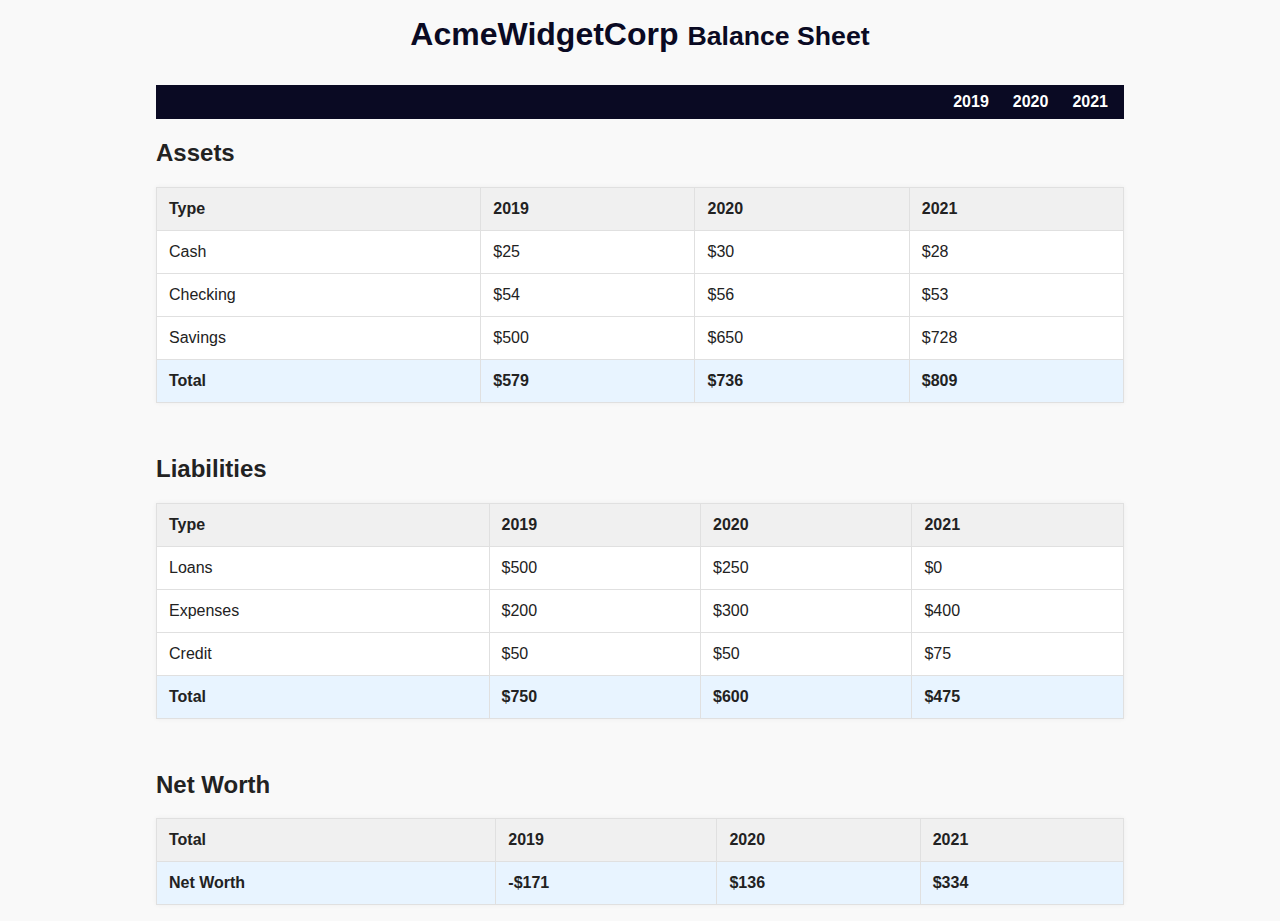
<file: balance-sheet/index.html>
<!-- index.html -->
<!DOCTYPE html>
<html lang="en">
  <head>
    <meta charset="UTF-8" />
    <meta name="viewport" content="width=device-width, initial-scale=1.0" />
    <title>Balance Sheet</title>
    <link rel="stylesheet" href="styles.css" />
  </head>
  <body>
    <main class="container">
      <header>
        <h1>
          <span>AcmeWidgetCorp</span>
          <small>Balance Sheet</small>
        </h1>
      </header>

      <div id="years" aria-hidden="true">
        <span>2019</span>
        <span>2020</span>
        <span class="current">2021</span>
      </div>

      <section class="tables">
        <article class="table-section">
          <h2>Assets</h2>
          <table>
            <thead>
              <tr>
                <th>Type</th>
                <th>2019</th>
                <th>2020</th>
                <th>2021</th>
              </tr>
            </thead>
            <tbody>
              <tr>
                <td>Cash</td>
                <td>$25</td>
                <td>$30</td>
                <td>$28</td>
              </tr>
              <tr>
                <td>Checking</td>
                <td>$54</td>
                <td>$56</td>
                <td>$53</td>
              </tr>
              <tr>
                <td>Savings</td>
                <td>$500</td>
                <td>$650</td>
                <td>$728</td>
              </tr>
              <tr class="total">
                <td>Total</td>
                <td>$579</td>
                <td>$736</td>
                <td>$809</td>
              </tr>
            </tbody>
          </table>
        </article>

        <article class="table-section">
          <h2>Liabilities</h2>
          <table>
            <thead>
              <tr>
                <th>Type</th>
                <th>2019</th>
                <th>2020</th>
                <th>2021</th>
              </tr>
            </thead>
            <tbody>
              <tr>
                <td>Loans</td>
                <td>$500</td>
                <td>$250</td>
                <td>$0</td>
              </tr>
              <tr>
                <td>Expenses</td>
                <td>$200</td>
                <td>$300</td>
                <td>$400</td>
              </tr>
              <tr>
                <td>Credit</td>
                <td>$50</td>
                <td>$50</td>
                <td>$75</td>
              </tr>
              <tr class="total">
                <td>Total</td>
                <td>$750</td>
                <td>$600</td>
                <td>$475</td>
              </tr>
            </tbody>
          </table>
        </article>

        <article class="table-section">
          <h2>Net Worth</h2>
          <table>
            <thead>
              <tr>
                <th>Total</th>
                <th>2019</th>
                <th>2020</th>
                <th>2021</th>
              </tr>
            </thead>
            <tbody>
              <tr class="total">
                <td>Net Worth</td>
                <td>-$171</td>
                <td>$136</td>
                <td>$334</td>
              </tr>
            </tbody>
          </table>
        </article>
      </section>
    </main>
  </body>
</html>
</file>
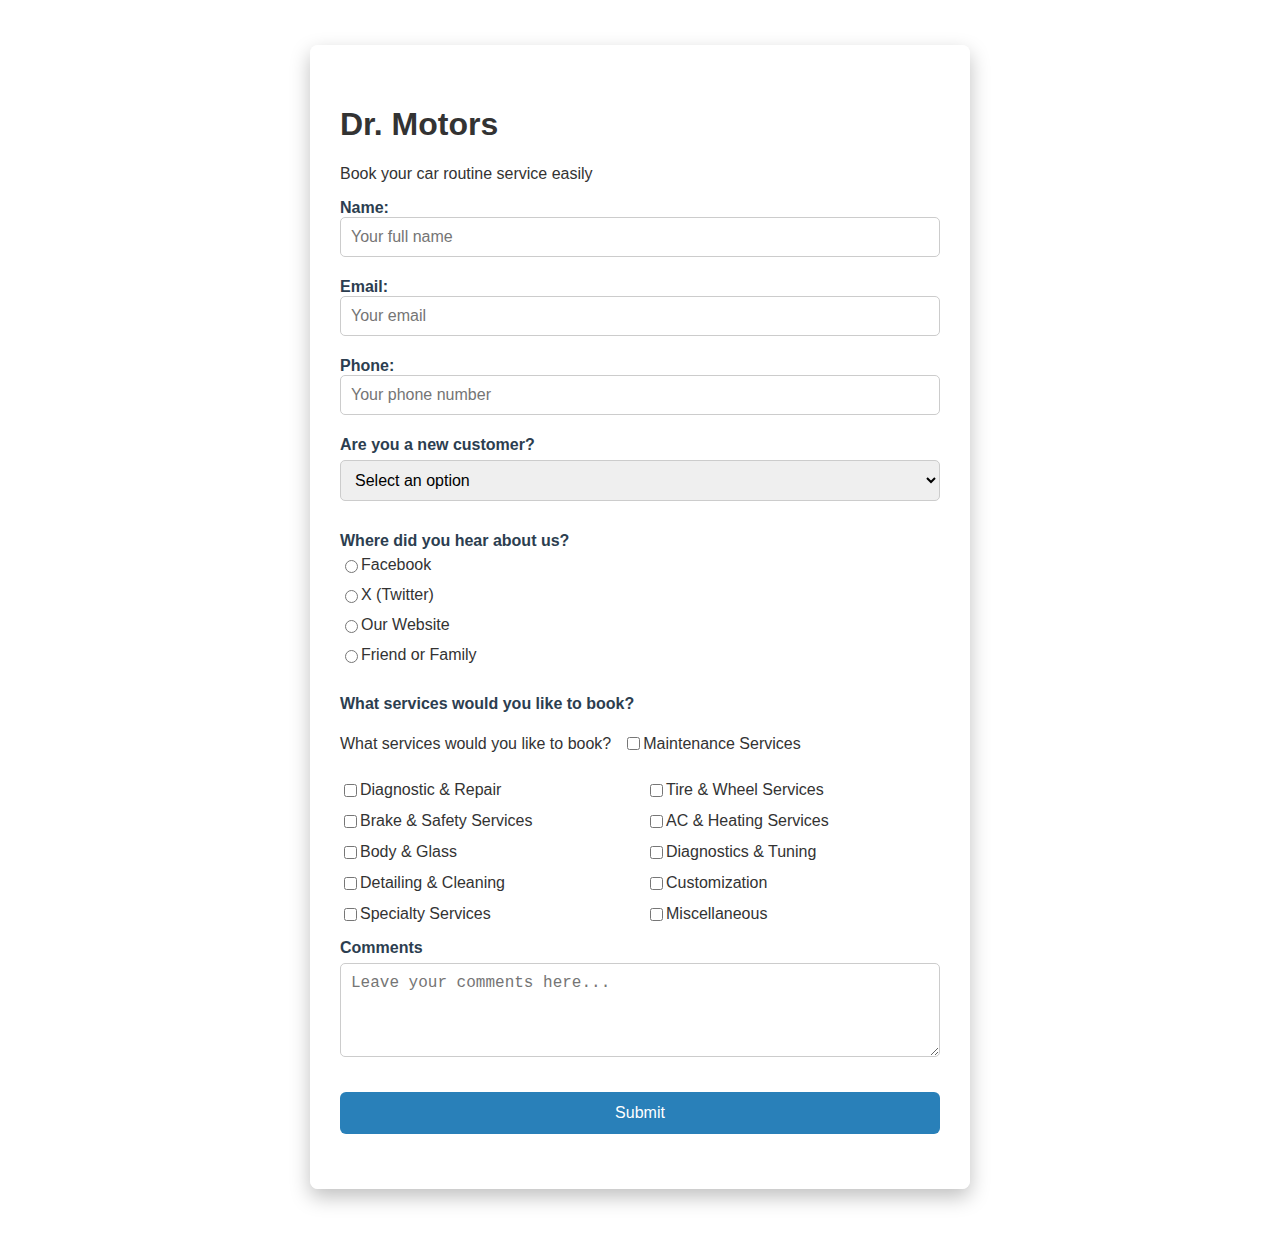
<file: booking-form/index.html>
<!DOCTYPE html>
<html lang="en">
  <head>
    <meta charset="UTF-8" />
    <meta name="viewport" content="width=device-width, initial-scale=1.0" />
    <title>Dr. Motors</title>
    <link rel="stylesheet" href="styles.css" />
  </head>
  <body>
    <main>
      <h1 id="title">Dr. Motors</h1>
      <p id="description">Book your car routine service easily</p>
      <form id="survey-form">
        <div class="form-part">
          <label for="name" id="name-label"
            >Name:
            <input
              type="text"
              id="name"
              name="name"
              required
              placeholder="Your full name"
            />
          </label>
        </div>
        <div class="form-part">
          <label for="email" id="email-label"
            >Email:
            <input
              type="email"
              id="email"
              name="email"
              required
              placeholder="Your email"
            />
          </label>
        </div>
        <div class="form-part">
          <label for="number" id="number-label"
            >Phone:
            <input
              type="tel"
              id="number"
              name="number"
              maxlength="15"
              placeholder="Your phone number"
            />
          </label>
        </div>
        <div class="form-part">
          <label for="dropdown">Are you a new customer?</label>
          <select id="dropdown" name="new-customer" required>
            <option disabled selected value="">Select an option</option>
            <option value="yes">Yes</option>
            <option value="no">No</option>
          </select>
        </div>
        <!-- For the radio buttons: -->
        <div class="form-part">
          <p>Where did you hear about us?</p>
          <div class="radio-group">
            <label
              ><input name="know-aboutus" value="facebook" type="radio" />
              Facebook</label
            >
            <label
              ><input name="know-aboutus" value="x" type="radio" /> X
              (Twitter)</label
            >
            <label
              ><input name="know-aboutus" value="website" type="radio" /> Our
              Website</label
            >
            <label
              ><input name="know-aboutus" value="friend" type="radio" /> Friend
              or Family</label
            >
          </div>
        </div>
        <!-- For the checkboxes: -->
        <div class="form-part">
          <p>What services would you like to book?</p>
          <div class="checkbox-group">
            <p>What services would you like to book?</p>
            <label
              ><input name="services" value="maintenance" type="checkbox" />
              Maintenance Services</label
            >
            <label
              ><input name="services" value="repair" type="checkbox" />
              Diagnostic & Repair</label
            >
            <label
              ><input name="services" value="tires" type="checkbox" /> Tire &
              Wheel Services</label
            >
            <label
              ><input name="services" value="brake" type="checkbox" /> Brake &
              Safety Services</label
            >
            <label
              ><input name="services" value="conditioning" type="checkbox" /> AC
              & Heating Services</label
            >
            <label
              ><input name="services" value="bodyglass" type="checkbox" /> Body
              & Glass</label
            >
            <label
              ><input name="services" value="tuning" type="checkbox" />
              Diagnostics & Tuning</label
            >
            <label
              ><input name="services" value="cleaning" type="checkbox" />
              Detailing & Cleaning</label
            >
            <label
              ><input name="services" value="customization" type="checkbox" />
              Customization</label
            >
            <label
              ><input name="services" value="specialty" type="checkbox" />
              Specialty Services</label
            >
            <label
              ><input name="services" value="misc" type="checkbox" />
              Miscellaneous</label
            >
          </div>
        </div>
        <div class="form-part">
          <label for="comments">Comments</label>
          <textarea
            name="comments"
            id="comments"
            rows="4"
            placeholder="Leave your comments here..."
          ></textarea>
        </div>
        <div class="form-part">
          <button id="submit" type="submit">Submit</button>
        </div>
      </form>
    </main>
  </body>
</html>
</file>
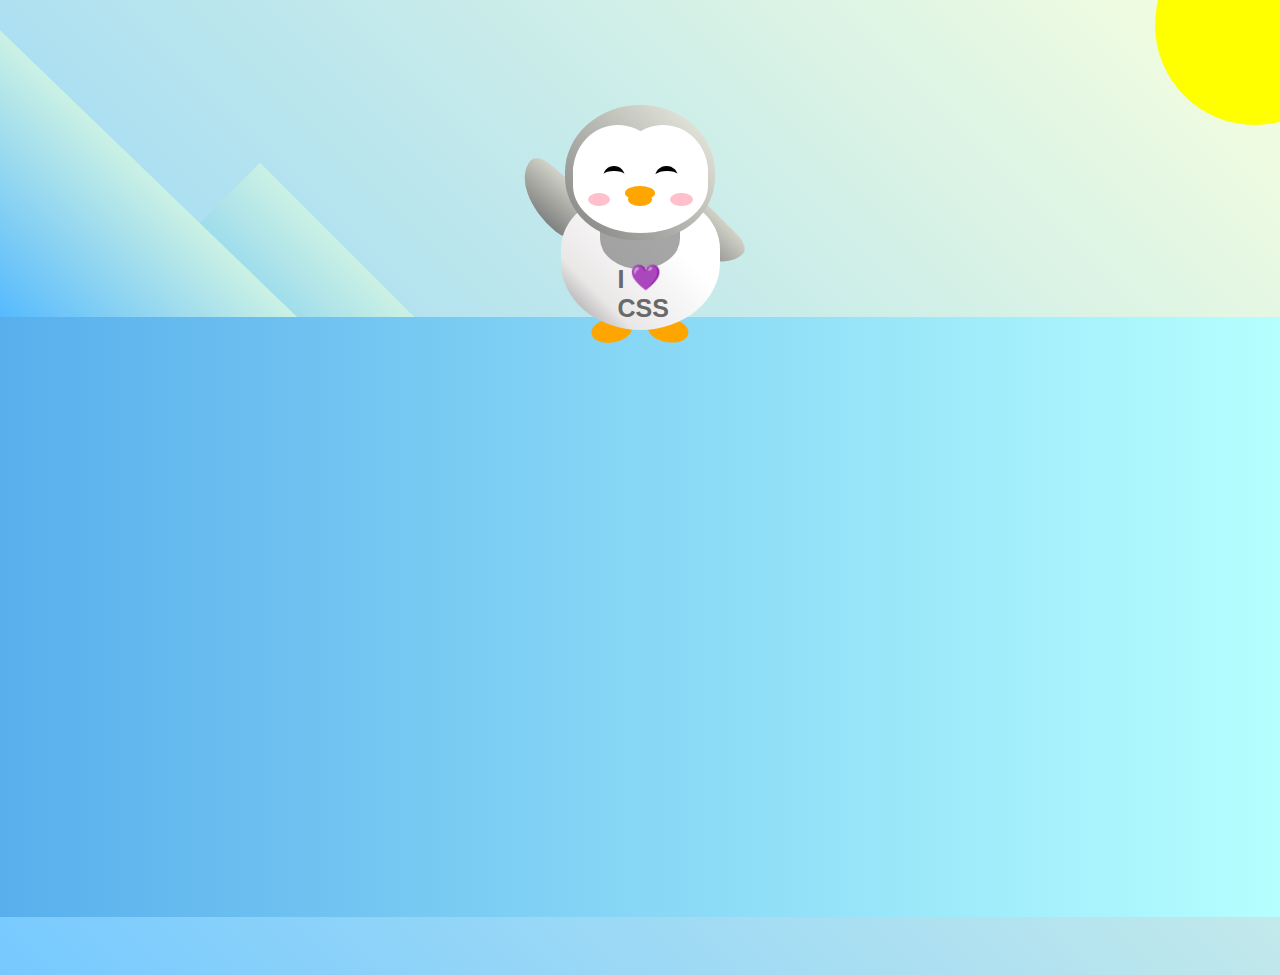
<file: css-Penguin/index.html>
<!DOCTYPE html>
<html lang="en">
  <head>
    <meta charset="UTF-8" />
    <link rel="stylesheet" href="./styles.css" />
    <title>Penguin</title>
    <meta name="viewport" content="width=device-width, initial-scale=1.0" />
  </head>

  <body>
    <div class="left-mountain"></div>
    <div class="back-mountain"></div>
    <div class="sun"></div>
    <div class="penguin">
      <div class="penguin-head">
        <div class="face left"></div>
        <div class="face right"></div>
        <div class="chin"></div>
        <div class="eye left">
          <div class="eye-lid"></div>
        </div>
        <div class="eye right">
          <div class="eye-lid"></div>
        </div>
        <div class="blush left"></div>
        <div class="blush right"></div>
        <div class="beak top"></div>
        <div class="beak bottom"></div>
      </div>
      <div class="shirt">
        <div>💜</div>
        <p>I CSS</p>
      </div> 
      <div class="penguin-body">
        <div class="arm left"></div>
        <div class="arm right"></div>
        <div class="foot left"></div>
        <div class="foot right"></div>
      </div>
    </div>

    <div class="ground"></div>
  </body>
</html>
</file>
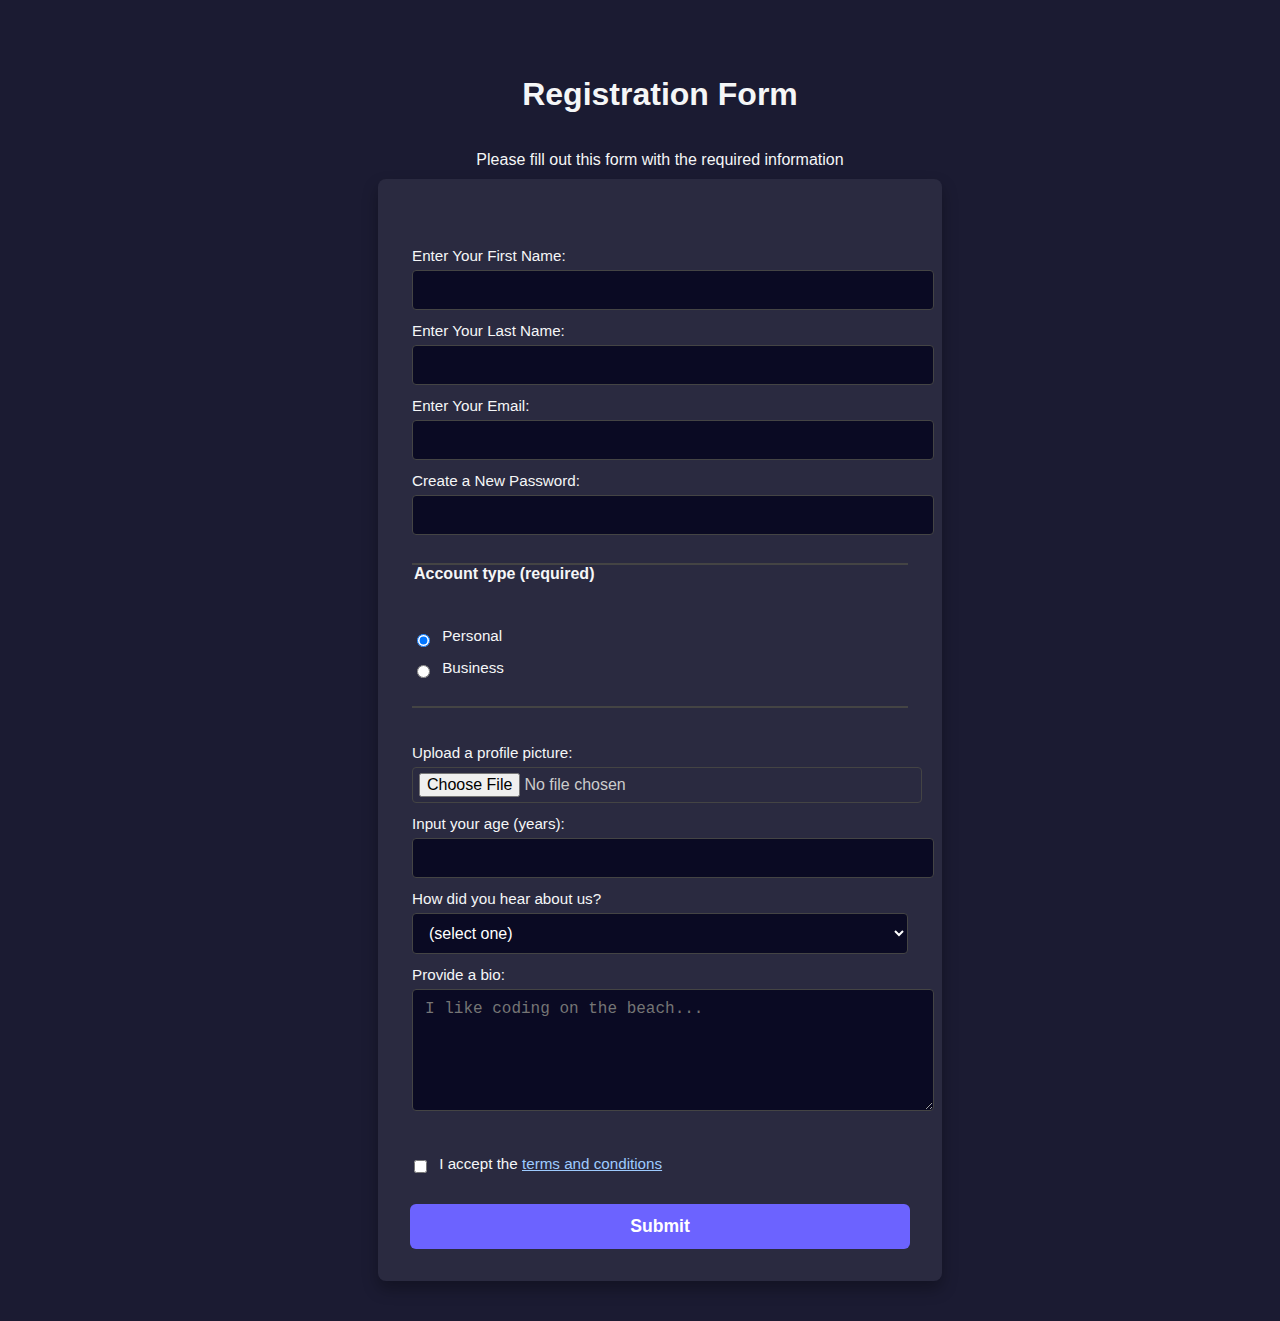
<file: registration-form/index.html>
<!DOCTYPE html>
<html lang="en">
  <head>
    <meta charset="UTF-8">
    <title>Registration Form</title>
    <link rel="stylesheet" href="styles.css" />
  </head>
  <body>
    <h1>Registration Form</h1>
    <p>Please fill out this form with the required information</p>
    <form method="post" action='#'>
      <fieldset>
        <label for="first-name">Enter Your First Name: <input id="first-name" name="first-name" type="text" required /></label>
        <label for="last-name">Enter Your Last Name: <input id="last-name" name="last-name" type="text" required /></label>
        <label for="email">Enter Your Email: <input id="email" name="email" type="email" required /></label>
        <label for="new-password">Create a New Password: <input id="new-password" name="new-password" type="password" pattern="[a-z0-5]{8,}" required /></label>
      </fieldset>
      <fieldset>
        <legend>Account type (required)</legend>
        <label for="personal-account"><input id="personal-account" type="radio" name="account-type" class="inline" checked /> Personal</label>
        <label for="business-account"><input id="business-account" type="radio" name="account-type" class="inline" /> Business</label>
      </fieldset>
      <fieldset>
        <label for="profile-picture">Upload a profile picture: <input id="profile-picture" type="file" name="file" /></label>
        <label for="age">Input your age (years): <input id="age" type="number" name="age" min="13" max="120" /></label>
        <label for="referrer">How did you hear about us?
          <select id="referrer" name="referrer">
            <option value="">(select one)</option>
            <option value="1">freeCodeCamp News</option>
            <option value="2">freeCodeCamp YouTube Channel</option>
            <option value="3">freeCodeCamp Forum</option>
            <option value="4">Other</option>
          </select>
        </label>
        <label for="bio">Provide a bio:
          <textarea id="bio" name="bio" rows="3" cols="30" placeholder="I like coding on the beach..."></textarea>
        </label>
      </fieldset>
      <label for="terms-and-conditions">
        <input class="inline" id="terms-and-conditions" type="checkbox" required name="terms-and-conditions" /> I accept the <a href="https://www.freecodecamp.org/news/terms-of-service/">terms and conditions</a>
      </label>
      <input type="submit" value="Submit" />
    </form>
  </body>
</html>
</file>
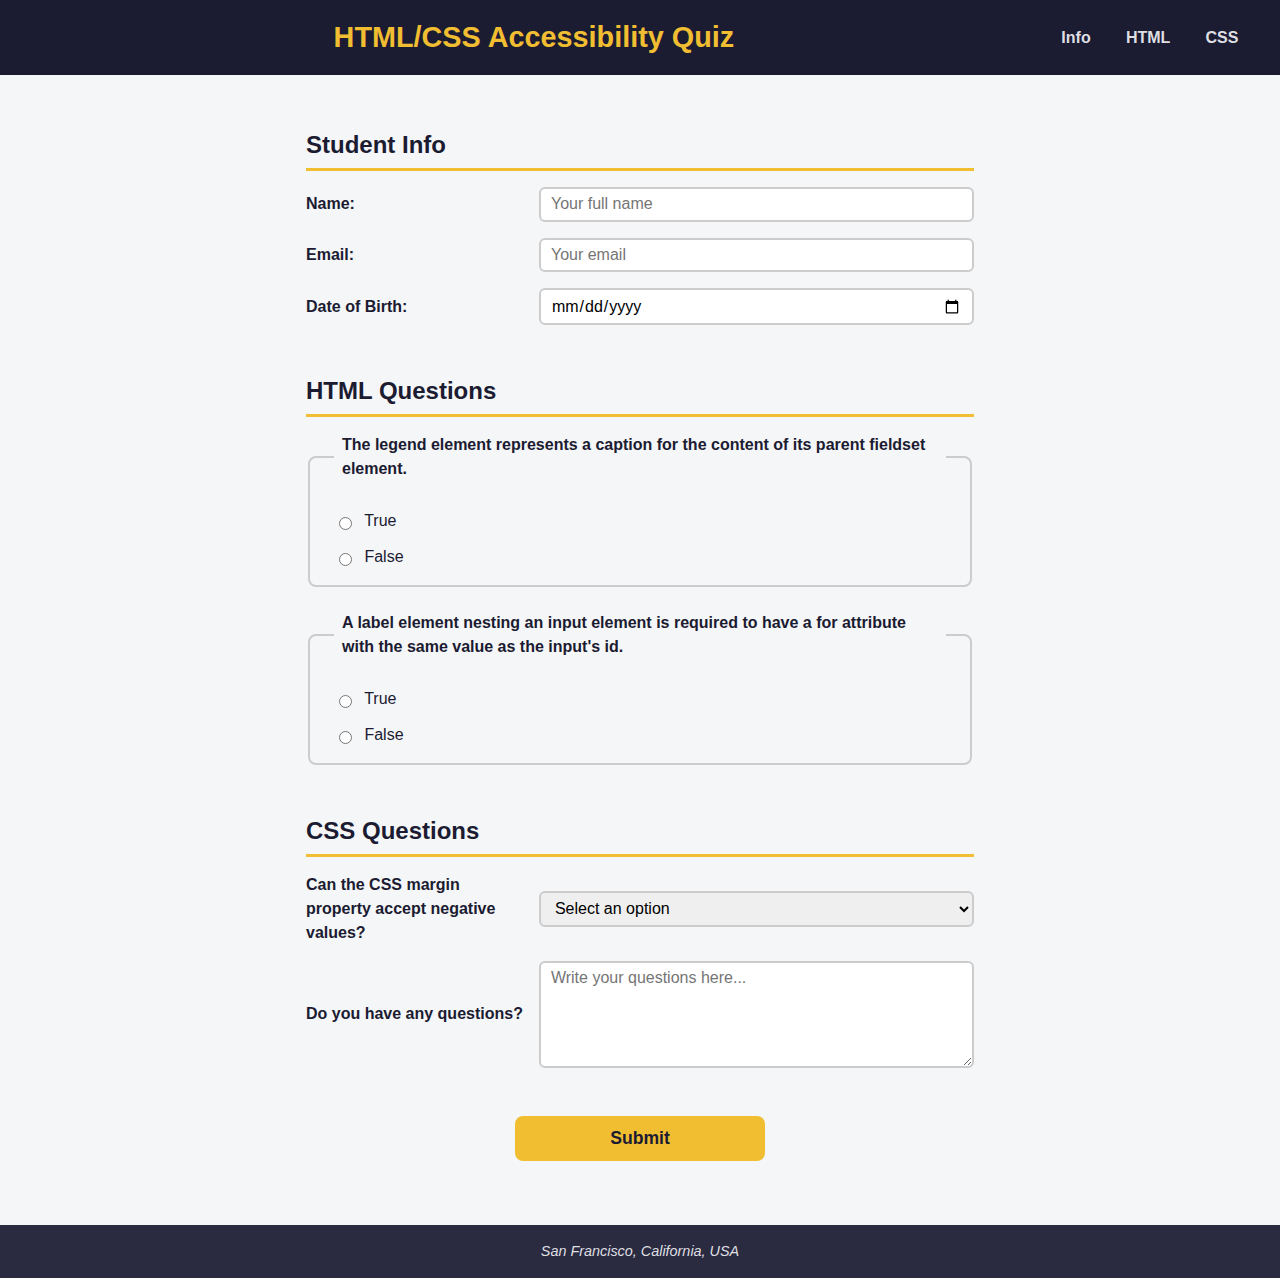
<file: simple-quiz/index.html>
<!DOCTYPE html>
<html lang="en">
<head>
  <meta charset="UTF-8" />
  <meta name="viewport" content="width=device-width, initial-scale=1" />
  <meta name="description" content="freeCodeCamp Accessibility Quiz practice project" />
  <title>Accessibility Quiz</title>
  <link rel="stylesheet" href="styles.css" />
</head>
<body>
  <header>
    <h1>HTML/CSS Accessibility Quiz</h1>
    <nav>
      <ul>
        <li><a href="#student-info">Info</a></li>
        <li><a href="#html-questions">HTML</a></li>
        <li><a href="#css-questions">CSS</a></li>
      </ul>
    </nav>
  </header>

  <main>
    <form method="post" action="https://freecodecamp.org/practice-project/accessibility-quiz" novalidate>
      <section aria-labelledby="student-info" id="student-info" class="section-block">
        <h2>Student Info</h2>
        <div class="form-row">
          <label for="student-name">Name:</label>
          <input type="text" id="student-name" name="student-name" required placeholder="Your full name" />
        </div>
        <div class="form-row">
          <label for="student-email">Email:</label>
          <input type="email" id="student-email" name="student-email" required placeholder="Your email" />
        </div>
        <div class="form-row">
          <label for="birth-date">Date of Birth:</label>
          <input type="date" id="birth-date" name="birth-date" />
        </div>
      </section>

      <section aria-labelledby="html-questions" id="html-questions" class="section-block">
        <h2>HTML Questions</h2>
        <fieldset>
          <legend>The legend element represents a caption for the content of its parent fieldset element.</legend>
          <label><input type="radio" name="q1" value="true" required /> True</label>
          <label><input type="radio" name="q1" value="false" /> False</label>
        </fieldset>

        <fieldset>
          <legend>A label element nesting an input element is required to have a for attribute with the same value as the input's id.</legend>
          <label><input type="radio" name="q2" value="true" required /> True</label>
          <label><input type="radio" name="q2" value="false" /> False</label>
        </fieldset>
      </section>

      <section aria-labelledby="css-questions" id="css-questions" class="section-block">
        <h2>CSS Questions</h2>
        <div class="form-row">
          <label for="selector">Can the CSS margin property accept negative values?</label>
          <select id="selector" name="selector" required>
            <option value="">Select an option</option>
            <option value="yes">Yes</option>
            <option value="no">No</option>
          </select>
        </div>
        <div class="form-row">
          <label for="css-textarea">Do you have any questions?</label>
          <textarea id="css-textarea" name="css-questions" rows="5" placeholder="Write your questions here..."></textarea>
        </div>
      </section>

      <button type="submit" id="submit-btn">Submit</button>
    </form>
  </main>

  <footer>
    <address>
      San Francisco, California, USA
    </address>
  </footer>
</body>
</html>
</file>
<file: balance-sheet/styles.css>
*,
*::before,
*::after {
  box-sizing: border-box;
}

body {
  font-family: 'Segoe UI', sans-serif;
  margin: 0;
  padding: 0;
  background: #f9f9f9;
  color: #222;
}

main {
  max-width: 1000px;
  margin: auto;
  padding: 1rem;
}

header {
  text-align: center;
  margin-bottom: 2rem;
}

header h1 {
  font-size: 2rem;
  margin: 0;
  color: #0a0a23;
}

.subtitle {
  color: #555;
  font-size: 1.2rem;
  margin-top: 0.25rem;
}

#years {
  display: flex;
  justify-content: flex-end;
  gap: 1.5rem;
  background-color: #0a0a23;
  color: #fff;
  padding: 0.5rem 1rem;
  font-weight: bold;
}

.tables {
  display: grid;
  gap: 2rem;
}

.table-block h2 {
  color: #356eaf;
  margin-bottom: 0.5rem;
}

table {
  width: 100%;
  border-collapse: collapse;
  background: #fff;
  border: 1px solid #ddd;
  box-shadow: 0 0 5px rgba(0,0,0,0.05);
}

thead {
  background: #f0f0f0;
  text-align: left;
}

th,
td {
  padding: 0.75rem;
  border: 1px solid #e0e0e0;
}

.total {
  font-weight: bold;
  background-color: #e8f4ff;
}

@media (max-width: 600px) {
  #years {
    justify-content: center;
    flex-wrap: wrap;
  }

  table,
  thead,
  tbody,
  th,
  td,
  tr {
    font-size: 0.9rem;
  }
}
</file>
<file: booking-form/styles.css>
body {
  margin: 0;
  background-image: url("https://th.bing.com/th/id/OIP.06GwpsnnY3St00U0RI0fnQAAAA?rs=1&pid=ImgDetMain");
  background-size: cover;
  background-position: center;
  font-family: Arial, Helvetica, sans-serif;
  color: #333;
}

main {
  margin: 5vh auto;
  max-width: 600px;
  background-color: #ffffffdd;
  border-radius: 8px;
  padding: 40px 30px;
  box-shadow: 0 8px 20px rgba(0, 0, 0, 0.25);
}

.form-part {
  display: flex;
  flex-direction: column;
  margin: 15px 0;
  max-width: 100%;
}

/* Label styles */
.form-part > label,
.form-part > p {
  margin-bottom: 6px;
  font-weight: 600;
  color: #2c3e50;
}

/* Input, select, textarea fill full width */
input[type="text"],
input[type="email"],
input[type="tel"],
select,
textarea {
  padding: 10px;
  border: 1px solid #ccc;
  border-radius: 5px;
  font-size: 1rem;
  width: 100%;
  box-sizing: border-box;
}

/* Style checkboxes and radios and their labels in a flex row */
.form-part > label input[type="checkbox"],
.form-part > label input[type="radio"] {
  margin-right: 10px;
  transform: scale(1.1);
  vertical-align: middle;
}

/* Group checkbox/radio labels inside a container for consistent width */
.form-part div.checkbox-group,
.form-part div.radio-group {
  display: flex;
  flex-wrap: wrap;
  gap: 12px;
  max-width: 100%;
}

.form-part div.checkbox-group label,
.form-part div.radio-group label {
  flex: 1 1 45%; 
  display: flex;
  align-items: center;
  font-weight: normal;
  color: #333;
}

.form-part div.radio-group label {
  flex: 1 1 100%; 
}

/* Button */
button#submit {
  padding: 12px;
  font-size: 1rem;
  background-color: #2980b9;
  color: white;
  border: none;
  border-radius: 6px;
  cursor: pointer;
  transition: background 0.3s ease;
  margin-top: 20px;
  width: 100%;
}

button#submit:hover {
  background-color: #21618c;
}

/* Responsive */
@media (max-width: 600px) {
  main {
    padding: 25px 20px;
  }
  .form-part div.checkbox-group label,
  .form-part div.radio-group label {
    flex: 1 1 100%;
  }
}
</file>
<file: css-Penguin/styles.css>
:root {
  --penguin-face: white;
  --penguin-picorna: orange;
  --penguin-skin: gray;
}

body {
  background: linear-gradient(45deg, rgb(118, 201, 255), rgb(247, 255, 222));
  margin: 0;
  padding: 0;
  width: 100%;
  height: 100vh;
  overflow: hidden;
}

.left-mountain {
  width: 300px;
  height: 300px;
  background: linear-gradient(rgb(203, 241, 228), rgb(80, 183, 255));
  position: absolute;
  transform: skew(0deg, 44deg);
  z-index: 2;
  margin-top: 100px;
}

.back-mountain {
  width: 300px;
  height: 300px;
  background: linear-gradient(rgb(203, 241, 228), rgb(47, 170, 255));
  position: absolute;
  z-index: 1;
  transform: rotate(45deg);
  left: 110px;
  top: 225px;
}

.sun {
  width: 200px;
  height: 200px;
  background-color: yellow;
  position: absolute;
  border-radius: 50%;
  top: -75px;
  right: -75px;
}

.penguin {
  width: 300px;
  height: 300px;
  margin: auto;
  margin-top: 75px;
  z-index: 4;
  position: relative;
  transition: transform 1s ease-in-out 0ms;
}

.penguin * {
  position: absolute;
}

.penguin:active {
  transform: scale(1.5);
  cursor: not-allowed;
}

.penguin-head {
  width: 50%;
  height: 45%;
  background: linear-gradient(
    45deg,
    var(--penguin-skin),
    rgb(239, 240, 228)
  );
  border-radius: 70% 70% 65% 65%;
  top: 10%;
  left: 25%;
  z-index: 1;
}

.face {
  width: 60%;
  height: 70%;
  background-color: var(--penguin-face);
  border-radius: 70% 70% 60% 60%;
  top: 15%;
}

.face.left {
  left: 5%;
}

.face.right {
  right: 5%;
}

.chin {
  width: 90%;
  height: 70%;
  background-color: var(--penguin-face);
  top: 25%;
  left: 5%;
  border-radius: 70% 70% 100% 100%;
}

.eye {
  width: 15%;
  height: 17%;
  background-color: black;
  top: 45%;
  border-radius: 50%;
}

.eye.left {
  left: 25%;
}

.eye.right {
  right: 25%;
}

.eye-lid {
  width: 150%;
  height: 100%;
  background-color: var(--penguin-face);
  top: 25%;
  left: -23%;
  border-radius: 50%;
}

.blush {
  width: 15%;
  height: 10%;
  background-color: pink;
  top: 65%;
  border-radius: 50%;
}

.blush.left {
  left: 15%;
}

.blush.right {
  right: 15%;
}

.beak {
  height: 10%;
  background-color: var(--penguin-picorna);
  border-radius: 50%;
}

.beak.top {
  width: 20%;
  top: 60%;
  left: 40%;
}

.beak.bottom {
  width: 16%;
  top: 65%;
  left: 42%;
}

.shirt {
  font: bold 25px Helvetica, sans-serif;
  top: 165px;
  left: 127.5px;
  z-index: 1;
  color: #6a6969;
}

.shirt div {
  font-weight:  initial;
  top: 22.5px;
  left: 12px;
}

.penguin-body {
  width: 53%;
  height: 45%;
  background: linear-gradient(
    45deg,
    rgb(134, 133, 133) 0%,
    rgb(234, 231, 231) 25%,
    white 67%
  );
  border-radius: 80% 80% 100% 100%;
  top: 40%;
  left: 23.5%;
}

.penguin-body::before {
  content: "";
  position: absolute;
  width: 50%;
  height: 45%;
  background-color: var(--penguin-skin);
  top: 10%;
  left: 25%;
  border-radius: 0% 0% 100% 100%;
  opacity: 70%;
}

.arm {
  width: 30%;
  height: 60%;
  background: linear-gradient(
    90deg,
    var(--penguin-skin),
    rgb(209, 210, 199)
  );
  border-radius: 30% 30% 30% 120%;
  z-index: -1;
}

.arm.left {
  top: 35%;
  left: 5%;
  transform-origin: top left; 
  transform: rotate(130deg) scaleX(-1);
  animation: 3s linear infinite wave;
}

.arm.right {
  top: 0%;
  right: -5%;
  transform: rotate(-45deg);
}

@keyframes wave {
  10% {
    transform: rotate(110deg) scaleX(-1);
  }
  20% {
    transform: rotate(130deg) scaleX(-1);
  }
  30% {
    transform: rotate(110deg) scaleX(-1);
  }
  40% {
    transform: rotate(130deg) scaleX(-1);
  }
}

.foot {
  width:  15%;
  height: 30%;
  background-color: var(--penguin-picorna);
  top: 85%;
  border-radius: 50%;
  z-index: -1;
}

.foot.left {
  left: 25%;
  transform: rotate(80deg);
}

.foot.right {
  right: 25%;
  transform: rotate(-80deg);
}

.ground {
  width: 100vw;
  height: calc(100vh - 300px);
  background: linear-gradient(90deg, rgb(88, 175, 236), rgb(182, 255, 255));
  z-index: 3;
  position: absolute;
  margin-top: -58px;
}
</file>
<file: registration-form/styles.css>
/* Base Reset & Layout */
body {
  width: 100%;
  min-height: 100vh;
  margin: 0;
  background-color: #1b1b32;
  color: #f5f6f7;
  font-family: Tahoma, sans-serif;
  font-size: 16px;
  display: flex;
  flex-direction: column;
  align-items: center;
  padding: 40px 20px;
}

/* Headings & Paragraphs */
h1, p {
  margin: 1em auto 0.5em;
  text-align: center;
  line-height: 1.4;
}

/* Form Container */
form {
  width: 100%;
  max-width: 500px;
  background-color: #2a2a40;
  border-radius: 8px;
  padding: 2rem;
  box-shadow: 0 8px 16px rgba(0, 0, 0, 0.3);
}

/* Fieldsets */
fieldset {
  border: none;
  padding: 1.5rem 0;
  border-bottom: 2px solid #444;
}

fieldset:last-of-type {
  border-bottom: none;
}

legend {
  font-weight: bold;
  margin-bottom: 0.5rem;
}

/* Labels */
label {
  display: block;
  margin: 0.75rem 0 0.25rem;
  font-size: 0.95rem;
}

/* Inputs, Textareas, Select */
input,
textarea,
select {
  width: 100%;
  padding: 10px 12px;
  margin-top: 6px;
  background-color: #0a0a23;
  color: #ffffff;
  border: 1px solid #444;
  border-radius: 4px;
  font-size: 1rem;
  transition: border 0.2s ease, box-shadow 0.2s ease;
}

input:focus,
textarea:focus,
select:focus {
  border-color: #6c63ff;
  box-shadow: 0 0 0 2px #6c63ff44;
  outline: none;
}

/* Inline Radio & Checkbox */
.inline {
  width: unset;
  margin-right: 0.5em;
  vertical-align: middle;
}

/* Submit Button */
input[type="submit"] {
  background-color: #6c63ff;
  color: white;
  font-size: 1.1rem;
  font-weight: bold;
  padding: 12px;
  border: none;
  border-radius: 6px;
  cursor: pointer;
  width: 100%;
  margin-top: 1.5rem;
  transition: background-color 0.3s ease;
}

input[type="submit"]:hover {
  background-color: #5848e5;
}

/* File Input Style */
input[type="file"] {
  padding: 5px 6px;
  background-color: transparent;
  border: 1px solid #444;
  color: #ccc;
}

/* Link Styling */
a {
  color: #9ecbff;
  text-decoration: underline;
}

/* Responsive Textarea */
textarea {
  resize: vertical;
  min-height: 100px;
}
</file>
<file: simple-quiz/styles.css>
/* Reset & base */
* {
  box-sizing: border-box;
}

body {
  margin: 0;
  font-family: 'Segoe UI', Tahoma, Geneva, Verdana, sans-serif;
  background: #f5f6f7;
  color: #1b1b32;
  line-height: 1.5;
  min-height: 100vh;
  display: flex;
  flex-direction: column;
}

/* Smooth scrolling for preference */
@media (prefers-reduced-motion: no-preference) {
  html {
    scroll-behavior: smooth;
  }
}

/* Header */
header {
  background-color: #1b1b32;
  color: #dfdfe2;
  padding: 1rem 2rem;
  display: flex;
  align-items: center;
  justify-content: space-between;
  flex-wrap: wrap;
  gap: 1rem;
  position: sticky;
  top: 0;
  z-index: 100;
}

#logo {
  width: 150px;
  height: auto;
}

header h1 {
  flex-grow: 1;
  font-size: clamp(1.2rem, 3vw, 1.8rem);
  text-align: center;
  color: #f1be32;
  margin: 0;
}

nav ul {
  list-style: none;
  display: flex;
  gap: 1rem;
  padding: 0;
  margin: 0;
}

nav ul li a {
  color: #dfdfe2;
  text-decoration: none;
  font-weight: 600;
  padding: 0.3rem 0.6rem;
  border-radius: 5px;
  transition: background-color 0.3s ease;
}

nav ul li a:hover,
nav ul li a:focus {
  background-color: #f1be32;
  color: #1b1b32;
  outline: none;
}

/* Main */
main {
  flex-grow: 1;
  padding: 2rem 1rem;
  max-width: 700px;
  margin: 0 auto;
  width: 100%;
}

.section-block {
  margin-bottom: 3rem;
}

h2 {
  border-bottom: 3px solid #f1be32;
  padding-bottom: 0.3rem;
  margin-bottom: 1rem;
  color: #1b1b32;
  font-weight: 700;
}

/* Form rows */
.form-row {
  display: flex;
  flex-wrap: wrap;
  align-items: center;
  margin-bottom: 1rem;
}

.form-row label {
  flex: 1 1 150px;
  font-weight: 600;
  margin-right: 1rem;
  min-width: 120px;
}

.form-row input[type="text"],
.form-row input[type="email"],
.form-row input[type="date"],
.form-row select,
.form-row textarea {
  flex: 2 1 300px;
  padding: 0.4rem 0.6rem;
  border: 2px solid #ccc;
  border-radius: 6px;
  font-size: 1rem;
  transition: border-color 0.3s ease;
  font-family: inherit;
}

.form-row input[type="text"]:focus,
.form-row input[type="email"]:focus,
.form-row input[type="date"]:focus,
.form-row select:focus,
.form-row textarea:focus {
  border-color: #f1be32;
  outline: none;
}

/* Fieldsets */
fieldset {
  border: 2px solid #ccc;
  border-radius: 8px;
  padding: 1rem 1.5rem;
  margin-bottom: 1.5rem;
}

fieldset legend {
  font-weight: 700;
  padding: 0 0.5rem;
  color: #1b1b32;
}

fieldset label {
  display: block;
  margin-top: 0.75rem;
  cursor: pointer;
  font-weight: 500;
}

fieldset input[type="radio"] {
  margin-right: 0.5rem;
  vertical-align: middle;
}

/* Button */
button#submit-btn {
  display: block;
  width: 50%;
  max-width: 250px;
  margin: 2rem auto;
  padding: 0.75rem;
  background-color: #f1be32;
  border: none;
  border-radius: 8px;
  font-weight: 700;
  color: #1b1b32;
  font-size: 1.1rem;
  cursor: pointer;
  transition: background-color 0.3s ease;
}

button#submit-btn:hover,
button#submit-btn:focus {
  background-color: #d4a917;
  outline: none;
}

/* Footer */
footer {
  background-color: #2a2a40;
  text-align: center;
  padding: 1rem;
  color: #dfdfe2;
  font-size: 0.9rem;
}

/* Accessibility helper */
.sr-only {
  position: absolute !important;
  width: 1px !important;
  height: 1px !important;
  padding: 0 !important;
  margin: -1px !important;
  overflow: hidden !important;
  clip: rect(0, 0, 0, 0) !important;
  white-space: nowrap !important;
  border: 0 !important;
}
</file>
